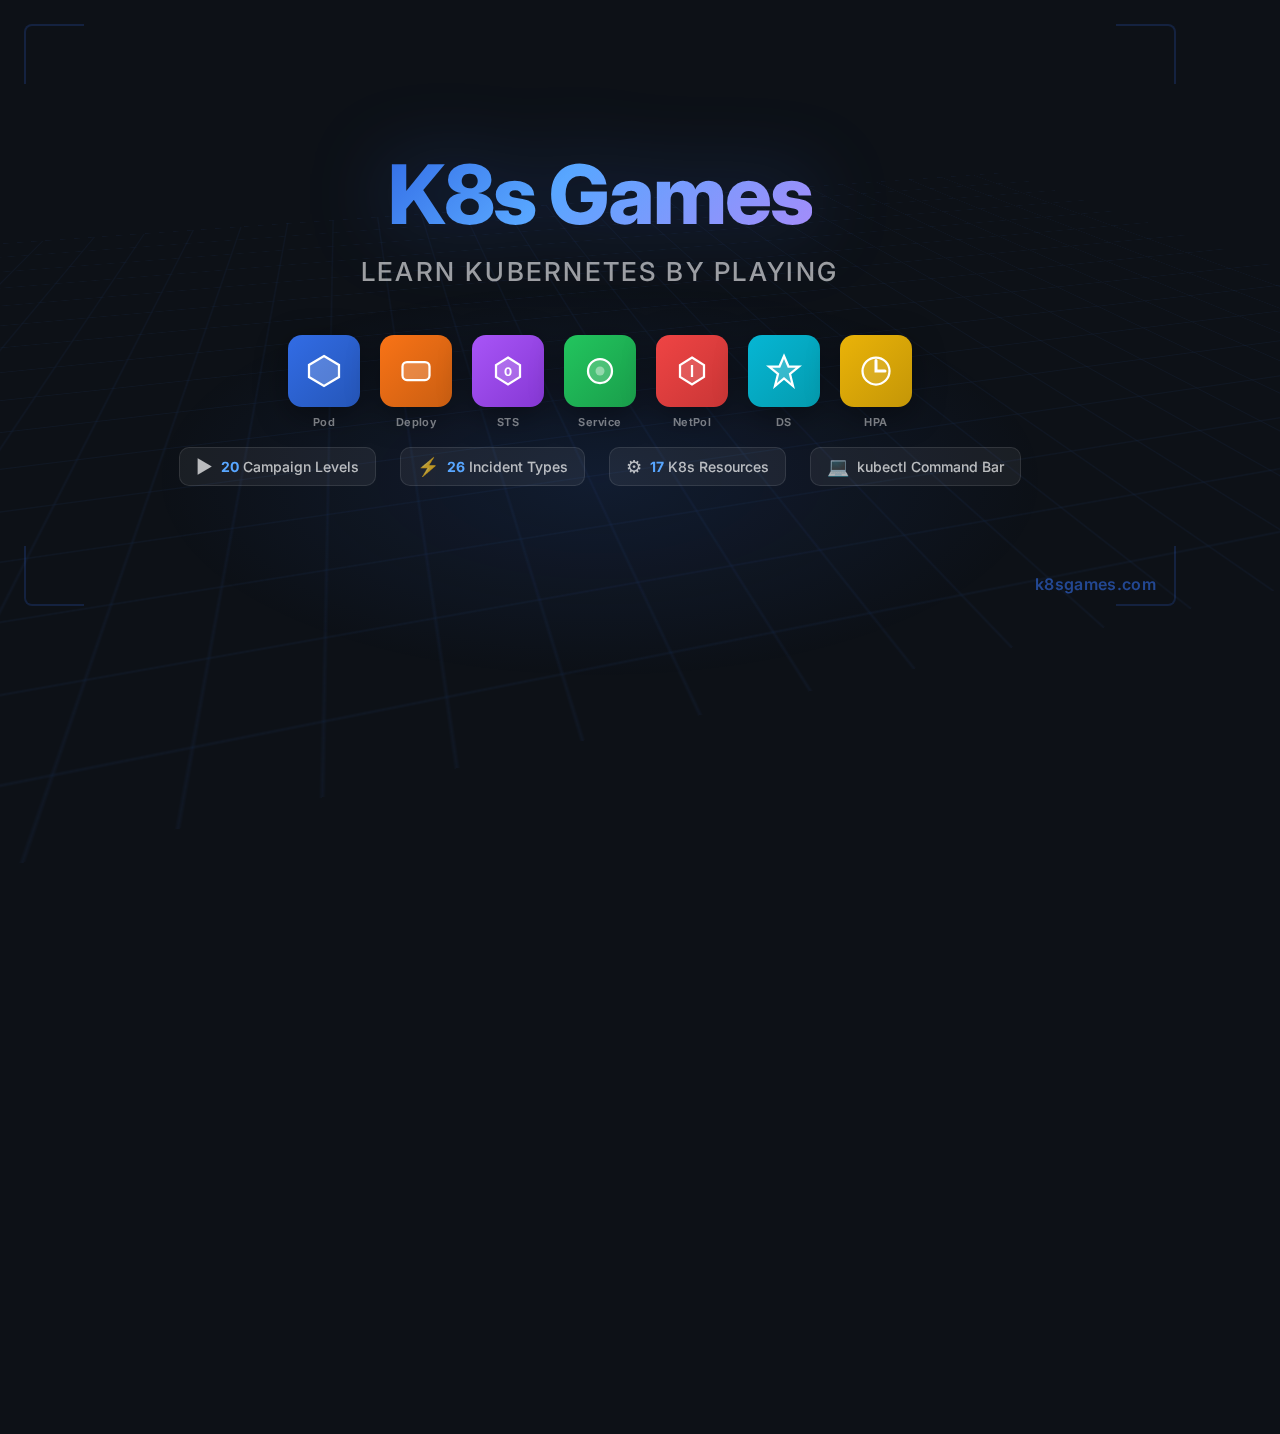
<file: og-image.html>
<!DOCTYPE html>
<html>
<head>
<meta charset="UTF-8">
<style>
* { margin: 0; padding: 0; box-sizing: border-box; }
body {
  width: 1200px;
  height: 630px;
  background: #0d1117;
  font-family: 'Inter', -apple-system, BlinkMacSystemFont, sans-serif;
  overflow: hidden;
  position: relative;
}

.grid {
  position: absolute;
  inset: 0;
  background:
    linear-gradient(rgba(50,108,229,0.06) 1px, transparent 1px),
    linear-gradient(90deg, rgba(50,108,229,0.06) 1px, transparent 1px);
  background-size: 40px 40px;
  transform: perspective(800px) rotateX(55deg) rotateZ(-15deg) scale(2.2);
  transform-origin: center 80%;
}

.grid-glow {
  position: absolute;
  bottom: -50px;
  left: 50%;
  transform: translateX(-50%);
  width: 900px;
  height: 400px;
  background: radial-gradient(ellipse at center, rgba(50,108,229,0.12) 0%, transparent 70%);
}

.content {
  position: relative;
  z-index: 10;
  display: flex;
  flex-direction: column;
  align-items: center;
  justify-content: center;
  height: 100%;
  padding: 0 80px;
}

.logo {
  font-size: 82px;
  font-weight: 800;
  letter-spacing: -2px;
  background: linear-gradient(135deg, #326CE5 0%, #58a6ff 40%, #a78bfa 100%);
  -webkit-background-clip: text;
  -webkit-text-fill-color: transparent;
  margin-bottom: 12px;
  filter: drop-shadow(0 0 40px rgba(50,108,229,0.3));
}

.tagline {
  font-size: 26px;
  color: rgba(255,255,255,0.6);
  letter-spacing: 0.1em;
  text-transform: uppercase;
  margin-bottom: 48px;
  font-weight: 500;
}

.resources {
  display: flex;
  gap: 20px;
  margin-bottom: 40px;
}

.resource {
  width: 72px;
  height: 72px;
  border-radius: 14px;
  display: flex;
  align-items: center;
  justify-content: center;
  position: relative;
  transform: translateY(0);
  box-shadow: 0 8px 32px rgba(0,0,0,0.4);
}

.resource:nth-child(1) { background: linear-gradient(135deg, #326CE5, #2556b8); animation: float 3s ease-in-out infinite; }
.resource:nth-child(2) { background: linear-gradient(135deg, #f97316, #c95e12); animation: float 3s ease-in-out 0.3s infinite; }
.resource:nth-child(3) { background: linear-gradient(135deg, #a855f7, #8638d4); animation: float 3s ease-in-out 0.6s infinite; }
.resource:nth-child(4) { background: linear-gradient(135deg, #22c55e, #1a9e4b); animation: float 3s ease-in-out 0.9s infinite; }
.resource:nth-child(5) { background: linear-gradient(135deg, #ef4444, #c93636); animation: float 3s ease-in-out 1.2s infinite; }
.resource:nth-child(6) { background: linear-gradient(135deg, #06b6d4, #049bae); animation: float 3s ease-in-out 1.5s infinite; }
.resource:nth-child(7) { background: linear-gradient(135deg, #eab308, #c49607); animation: float 3s ease-in-out 1.8s infinite; }

.resource svg { width: 36px; height: 36px; }
.resource-label {
  position: absolute;
  bottom: -22px;
  font-size: 11px;
  color: rgba(255,255,255,0.45);
  font-weight: 600;
  letter-spacing: 0.04em;
  white-space: nowrap;
}

.bottom-bar {
  display: flex;
  align-items: center;
  gap: 24px;
}

.badge {
  display: flex;
  align-items: center;
  gap: 8px;
  padding: 8px 16px;
  background: rgba(255,255,255,0.06);
  border: 1px solid rgba(255,255,255,0.1);
  border-radius: 10px;
  color: rgba(255,255,255,0.7);
  font-size: 14px;
  font-weight: 500;
}

.badge-icon {
  font-size: 18px;
}

.badge-accent {
  color: #58a6ff;
  font-weight: 700;
}

.corner-tl, .corner-tr, .corner-bl, .corner-br {
  position: absolute;
  width: 60px;
  height: 60px;
  border-color: rgba(50,108,229,0.2);
  border-style: solid;
}
.corner-tl { top: 24px; left: 24px; border-width: 2px 0 0 2px; border-radius: 8px 0 0 0; }
.corner-tr { top: 24px; right: 24px; border-width: 2px 2px 0 0; border-radius: 0 8px 0 0; }
.corner-bl { bottom: 24px; left: 24px; border-width: 0 0 2px 2px; border-radius: 0 0 0 8px; }
.corner-br { bottom: 24px; right: 24px; border-width: 0 2px 2px 0; border-radius: 0 0 8px 0; }

.url {
  position: absolute;
  bottom: 36px;
  right: 44px;
  font-size: 16px;
  color: rgba(50,108,229,0.6);
  font-weight: 600;
  letter-spacing: 0.02em;
}

@keyframes float {
  0%, 100% { transform: translateY(0); }
  50% { transform: translateY(-6px); }
}
</style>
<link href="https://fonts.googleapis.com/css2?family=Inter:wght@400;500;600;700;800&display=swap" rel="stylesheet">
</head>
<body>
  <div class="grid"></div>
  <div class="grid-glow"></div>

  <div class="corner-tl"></div>
  <div class="corner-tr"></div>
  <div class="corner-bl"></div>
  <div class="corner-br"></div>

  <div class="content">
    <div class="logo">K8s Games</div>
    <div class="tagline">Learn Kubernetes by Playing</div>

    <div class="resources">
      <div class="resource">
        <svg viewBox="0 0 24 24" fill="none"><polygon points="12,2 22,8 22,16 12,22 2,16 2,8" stroke="white" stroke-width="1.5" fill="white" fill-opacity="0.2"/></svg>
        <div class="resource-label">Pod</div>
      </div>
      <div class="resource">
        <svg viewBox="0 0 24 24" fill="none"><rect x="3" y="6" width="18" height="12" rx="3" stroke="white" stroke-width="1.5" fill="white" fill-opacity="0.2"/></svg>
        <div class="resource-label">Deploy</div>
      </div>
      <div class="resource">
        <svg viewBox="0 0 24 24" fill="none"><polygon points="12,3 20,8 20,16 12,21 4,16 4,8" stroke="white" stroke-width="1.5" fill="white" fill-opacity="0.2"/><text x="12" y="15" text-anchor="middle" fill="white" font-size="8" font-weight="bold">0</text></svg>
        <div class="resource-label">STS</div>
      </div>
      <div class="resource">
        <svg viewBox="0 0 24 24" fill="none"><circle cx="12" cy="12" r="8" stroke="white" stroke-width="1.5" fill="white" fill-opacity="0.2"/><circle cx="12" cy="12" r="3" fill="white" fill-opacity="0.4"/></svg>
        <div class="resource-label">Service</div>
      </div>
      <div class="resource">
        <svg viewBox="0 0 24 24" fill="none"><path d="M12,3 L20,8 L20,16 L12,21 L4,16 L4,8 Z" stroke="white" stroke-width="1.5" fill="white" fill-opacity="0.15"/><path d="M12,8 L12,16" stroke="white" stroke-width="1.5"/></svg>
        <div class="resource-label">NetPol</div>
      </div>
      <div class="resource">
        <svg viewBox="0 0 24 24" fill="none"><polygon points="12,2 15,9 22,9 16,14 18,22 12,17 6,22 8,14 2,9 9,9" stroke="white" stroke-width="1.5" fill="white" fill-opacity="0.2"/></svg>
        <div class="resource-label">DS</div>
      </div>
      <div class="resource">
        <svg viewBox="0 0 24 24" fill="none"><circle cx="12" cy="12" r="9" stroke="white" stroke-width="1.5" fill="white" fill-opacity="0.1"/><path d="M12,5 L12,12 L18,12" stroke="white" stroke-width="2" stroke-linecap="round"/></svg>
        <div class="resource-label">HPA</div>
      </div>
    </div>

    <div class="bottom-bar">
      <div class="badge">
        <span class="badge-icon">&#9654;</span>
        <span><span class="badge-accent">20</span> Campaign Levels</span>
      </div>
      <div class="badge">
        <span class="badge-icon">&#9889;</span>
        <span><span class="badge-accent">26</span> Incident Types</span>
      </div>
      <div class="badge">
        <span class="badge-icon">&#9881;</span>
        <span><span class="badge-accent">17</span> K8s Resources</span>
      </div>
      <div class="badge">
        <span class="badge-icon">&#128187;</span>
        <span>kubectl Command Bar</span>
      </div>
    </div>
  </div>

  <div class="url">k8sgames.com</div>
</body>
</html>
</file>
